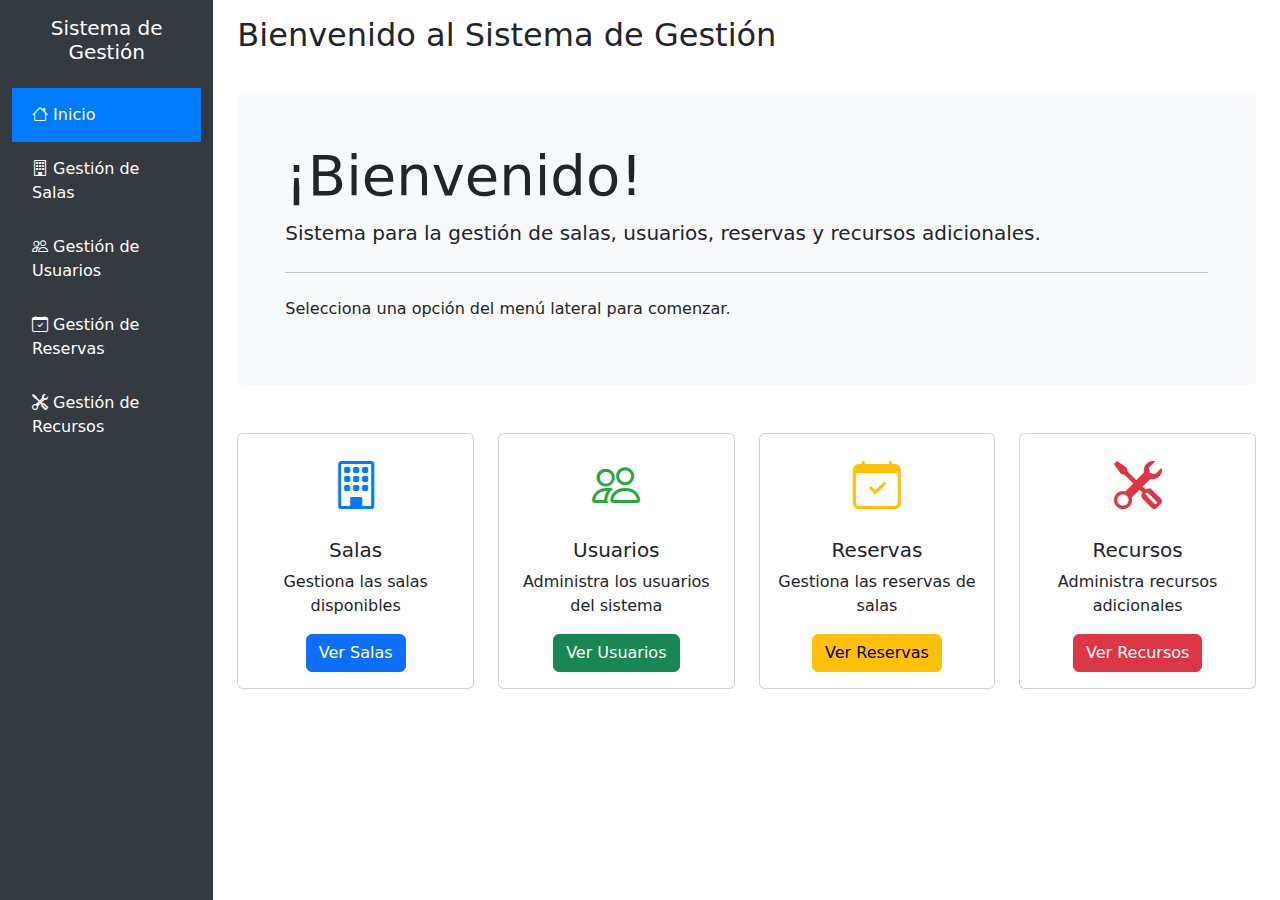
<file: src/main/resources/templates/index.html>
<!DOCTYPE html>
<html xmlns:th="http://www.thymeleaf.org">
<head>
    <meta charset="UTF-8">
    <meta name="viewport" content="width=device-width, initial-scale=1.0">
    <title>Sistema de Gestión - Inicio</title>

    <!-- Bootstrap CSS -->
    <link href="https://cdn.jsdelivr.net/npm/bootstrap@5.3.0/dist/css/bootstrap.min.css" rel="stylesheet">
    <link rel="stylesheet" href="https://cdn.jsdelivr.net/npm/bootstrap-icons@1.10.0/font/bootstrap-icons.css">

    <style>
        .sidebar {
            min-height: 100vh;
            background-color: #343a40;
        }
        .sidebar .nav-link {
            color: #fff;
            padding: 15px 20px;
        }
        .sidebar .nav-link:hover {
            background-color: #495057;
        }
        .sidebar .nav-link.active {
            background-color: #007bff;
        }
    </style>
</head>
<body>
<div class="container-fluid">
    <div class="row">
        <!-- Sidebar -->
        <nav class="col-md-2 d-md-block sidebar">
            <div class="position-sticky pt-3">
                <h5 class="text-white text-center mb-4">Sistema de Gestión</h5>
                <ul class="nav flex-column">
                    <li class="nav-item">
                        <a class="nav-link active" th:href="@{/}">
                            <i class="bi bi-house"></i> Inicio
                        </a>
                    </li>
                    <li class="nav-item">
                        <a class="nav-link" th:href="@{/view/sala}">
                            <i class="bi bi-building"></i> Gestión de Salas
                        </a>
                    </li>
                    <li class="nav-item">
                        <a class="nav-link" th:href="@{/view/usuario}">
                            <i class="bi bi-people"></i> Gestión de Usuarios
                        </a>
                    </li>
                    <li class="nav-item">
                        <a class="nav-link" th:href="@{/view/reserva}">
                            <i class="bi bi-calendar-check"></i> Gestión de Reservas
                        </a>
                    </li>
                    <li class="nav-item">
                        <a class="nav-link" th:href="@{/view/recurso}">
                            <i class="bi bi-tools"></i> Gestión de Recursos
                        </a>
                    </li>
                </ul>
            </div>
        </nav>

        <!-- Main content -->
        <main class="col-md-10 ms-sm-auto px-md-4">
            <div class="pt-3 pb-2 mb-3">
                <h2>Bienvenido al Sistema de Gestión</h2>
            </div>

            <div class="row mt-4">
                <div class="col-md-12">
                    <div class="jumbotron bg-light p-5 rounded">
                        <h1 class="display-4">¡Bienvenido!</h1>
                        <p class="lead">Sistema para la gestión de salas, usuarios, reservas y recursos adicionales.</p>
                        <hr class="my-4">
                        <p>Selecciona una opción del menú lateral para comenzar.</p>
                    </div>
                </div>
            </div>

            <div class="row mt-5">
                <div class="col-md-3">
                    <div class="card text-center">
                        <div class="card-body">
                            <i class="bi bi-building" style="font-size: 3rem; color: #007bff;"></i>
                            <h5 class="card-title mt-3">Salas</h5>
                            <p class="card-text">Gestiona las salas disponibles</p>
                            <a th:href="@{/view/sala}" class="btn btn-primary">Ver Salas</a>
                        </div>
                    </div>
                </div>

                <div class="col-md-3">
                    <div class="card text-center">
                        <div class="card-body">
                            <i class="bi bi-people" style="font-size: 3rem; color: #28a745;"></i>
                            <h5 class="card-title mt-3">Usuarios</h5>
                            <p class="card-text">Administra los usuarios del sistema</p>
                            <a th:href="@{/view/usuario}" class="btn btn-success">Ver Usuarios</a>
                        </div>
                    </div>
                </div>

                <div class="col-md-3">
                    <div class="card text-center">
                        <div class="card-body">
                            <i class="bi bi-calendar-check" style="font-size: 3rem; color: #ffc107;"></i>
                            <h5 class="card-title mt-3">Reservas</h5>
                            <p class="card-text">Gestiona las reservas de salas</p>
                            <a th:href="@{/view/reserva}" class="btn btn-warning">Ver Reservas</a>
                        </div>
                    </div>
                </div>

                <div class="col-md-3">
                    <div class="card text-center">
                        <div class="card-body">
                            <i class="bi bi-tools" style="font-size: 3rem; color: #dc3545;"></i>
                            <h5 class="card-title mt-3">Recursos</h5>
                            <p class="card-text">Administra recursos adicionales</p>
                            <a th:href="@{/view/recurso}" class="btn btn-danger">Ver Recursos</a>
                        </div>
                    </div>
                </div>
            </div>
        </main>
    </div>
</div>

<!-- Bootstrap JS -->
<script src="https://cdn.jsdelivr.net/npm/bootstrap@5.3.0/dist/js/bootstrap.bundle.min.js"></script>
</body>
</html>
</file>
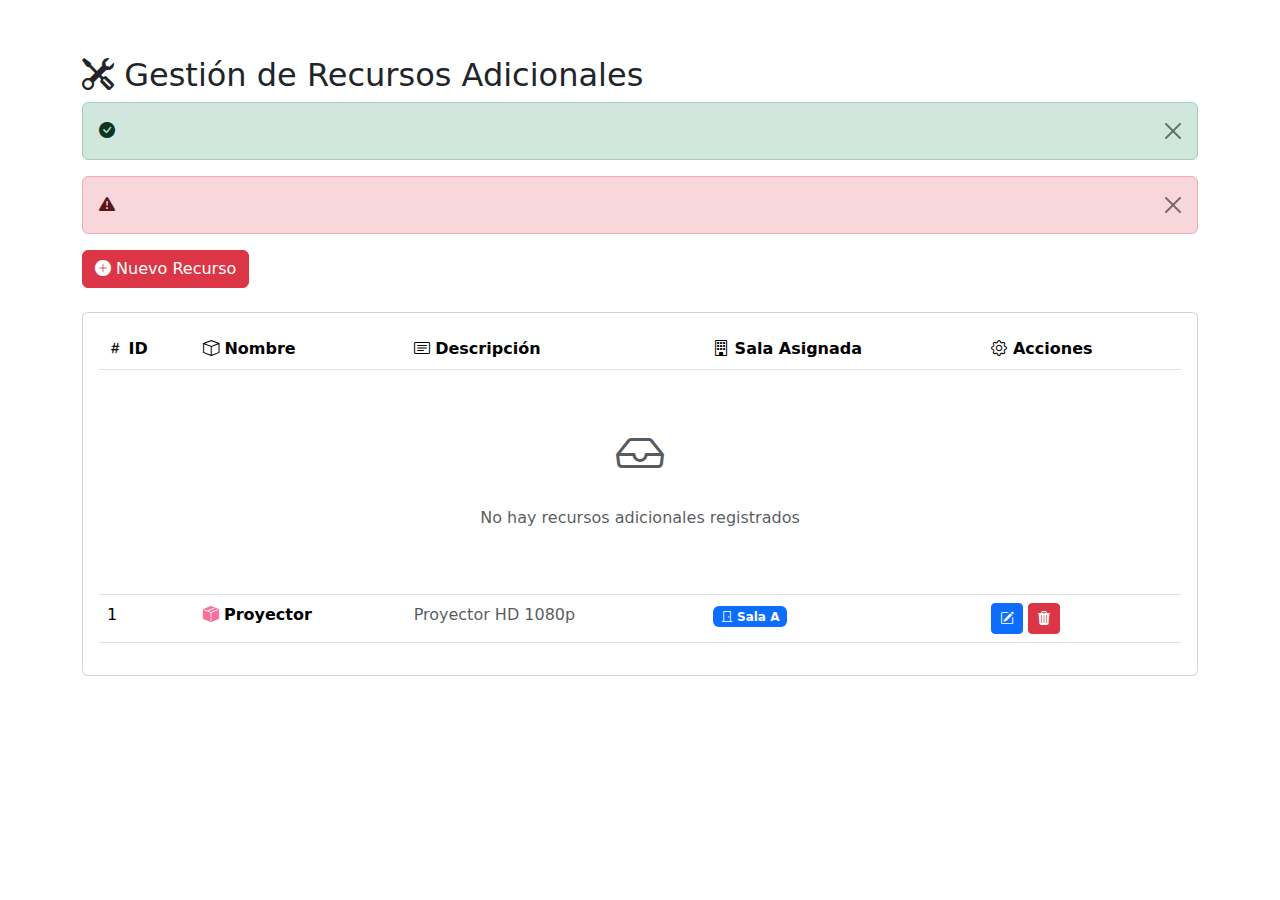
<file: src/main/resources/templates/recurso/lista.html>
<!DOCTYPE html>
<html xmlns:th="http://www.thymeleaf.org">
<head>
    <meta charset="UTF-8">
    <meta name="viewport" content="width=device-width, initial-scale=1.0">
    <title th:text="${title}">Gestión de Recursos</title>

    <!-- Bootstrap CSS -->
    <link href="https://cdn.jsdelivr.net/npm/bootstrap@5.3.0/dist/css/bootstrap.min.css" rel="stylesheet">
    <link rel="stylesheet" href="https://cdn.jsdelivr.net/npm/bootstrap-icons@1.10.0/font/bootstrap-icons.css">

    <!-- Custom CSS -->
    <link rel="stylesheet" th:href="@{/css/custom.css}">
</head>
<body>
<!-- Navbar Superior -->
<nav class="navbar navbar-expand-lg navbar-dark custom-navbar">
    <div class="container">
        <a class="navbar-brand" th:href="@{/}">
            <i class="bi bi-building-gear"></i>
            Sistema de Reservas
        </a>
        <button class="navbar-toggler" type="button" data-bs-toggle="collapse" data-bs-target="#navbarNav">
            <span class="navbar-toggler-icon"></span>
        </button>
        <div class="collapse navbar-collapse" id="navbarNav">
            <ul class="navbar-nav ms-auto">
                <li class="nav-item">
                    <a class="nav-link" th:href="@{/}">
                        <i class="bi bi-house-fill"></i> Inicio
                    </a>
                </li>
                <li class="nav-item">
                    <a class="nav-link" th:href="@{/view/sala}">
                        <i class="bi bi-building"></i> Salas
                    </a>
                </li>
                <li class="nav-item">
                    <a class="nav-link" th:href="@{/view/usuario}">
                        <i class="bi bi-people"></i> Usuarios
                    </a>
                </li>
                <li class="nav-item">
                    <a class="nav-link" th:href="@{/view/reserva}">
                        <i class="bi bi-calendar-check"></i> Reservas
                    </a>
                </li>
                <li class="nav-item">
                    <a class="nav-link active" th:href="@{/view/recurso}">
                        <i class="bi bi-tools"></i> Recursos
                    </a>
                </li>
            </ul>
        </div>
    </div>
</nav>

<!-- Main Content -->
<div class="container main-container">
    <h2 class="page-title border-gradient">
        <i class="bi bi-tools"></i> <span th:text="${title}">Gestión de Recursos Adicionales</span>
    </h2>

    <!-- Mensajes de éxito/error -->
    <div th:if="${success}" class="alert alert-success alert-dismissible fade show" role="alert">
        <i class="bi bi-check-circle-fill"></i> <span th:text="${success}"></span>
        <button type="button" class="btn-close" data-bs-dismiss="alert"></button>
    </div>

    <div th:if="${error}" class="alert alert-danger alert-dismissible fade show" role="alert">
        <i class="bi bi-exclamation-triangle-fill"></i> <span th:text="${error}"></span>
        <button type="button" class="btn-close" data-bs-dismiss="alert"></button>
    </div>

    <!-- Botón Nuevo Recurso -->
    <div class="mb-4">
        <a th:href="@{/view/recurso/nuevo}" class="btn btn-danger">
            <i class="bi bi-plus-circle-fill"></i> Nuevo Recurso
        </a>
    </div>

    <!-- Tabla de Recursos -->
    <div class="card">
        <div class="card-body table-container">
            <div class="table-responsive">
                <table class="table table-hover">
                    <thead>
                    <tr>
                        <th><i class="bi bi-hash"></i> ID</th>
                        <th><i class="bi bi-box"></i> Nombre</th>
                        <th><i class="bi bi-card-text"></i> Descripción</th>
                        <th><i class="bi bi-building"></i> Sala Asignada</th>
                        <th><i class="bi bi-gear"></i> Acciones</th>
                    </tr>
                    </thead>
                    <tbody>
                    <tr th:if="${recursos.empty}">
                        <td colspan="5" class="text-center text-muted py-5">
                            <i class="bi bi-inbox" style="font-size: 3rem;"></i>
                            <p class="mt-3">No hay recursos adicionales registrados</p>
                        </td>
                    </tr>
                    <tr th:each="recurso : ${recursos}">
                        <td th:text="${recurso.recursoId}">1</td>
                        <td>
                            <i class="bi bi-box-seam-fill" style="color: #fa709a;"></i>
                            <strong th:text="${recurso.nombre}">Proyector</strong>
                        </td>
                        <td>
                            <span class="text-muted" th:text="${recurso.descripcion}">Proyector HD 1080p</span>
                        </td>
                        <td>
                                    <span class="badge bg-primary">
                                        <i class="bi bi-door-closed"></i>
                                        <span th:text="${recurso.nombreSala}">Sala A</span>
                                    </span>
                        </td>
                        <td>
                            <a th:href="@{/view/recurso/editar/{id}(id=${recurso.recursoId})}"
                               class="btn btn-sm btn-primary" title="Editar">
                                <i class="bi bi-pencil-square"></i>
                            </a>
                            <a th:href="@{/view/recurso/eliminar/{id}(id=${recurso.recursoId})}"
                               class="btn btn-sm btn-danger"
                               title="Eliminar"
                               onclick="return confirm('¿Está seguro de eliminar este recurso?')">
                                <i class="bi bi-trash3-fill"></i>
                            </a>
                        </td>
                    </tr>
                    </tbody>
                </table>
            </div>
        </div>
    </div>
</div>

<!-- Bootstrap JS -->
<script src="https://cdn.jsdelivr.net/npm/bootstrap@5.3.0/dist/js/bootstrap.bundle.min.js"></script>
</body>
</html>
</file>
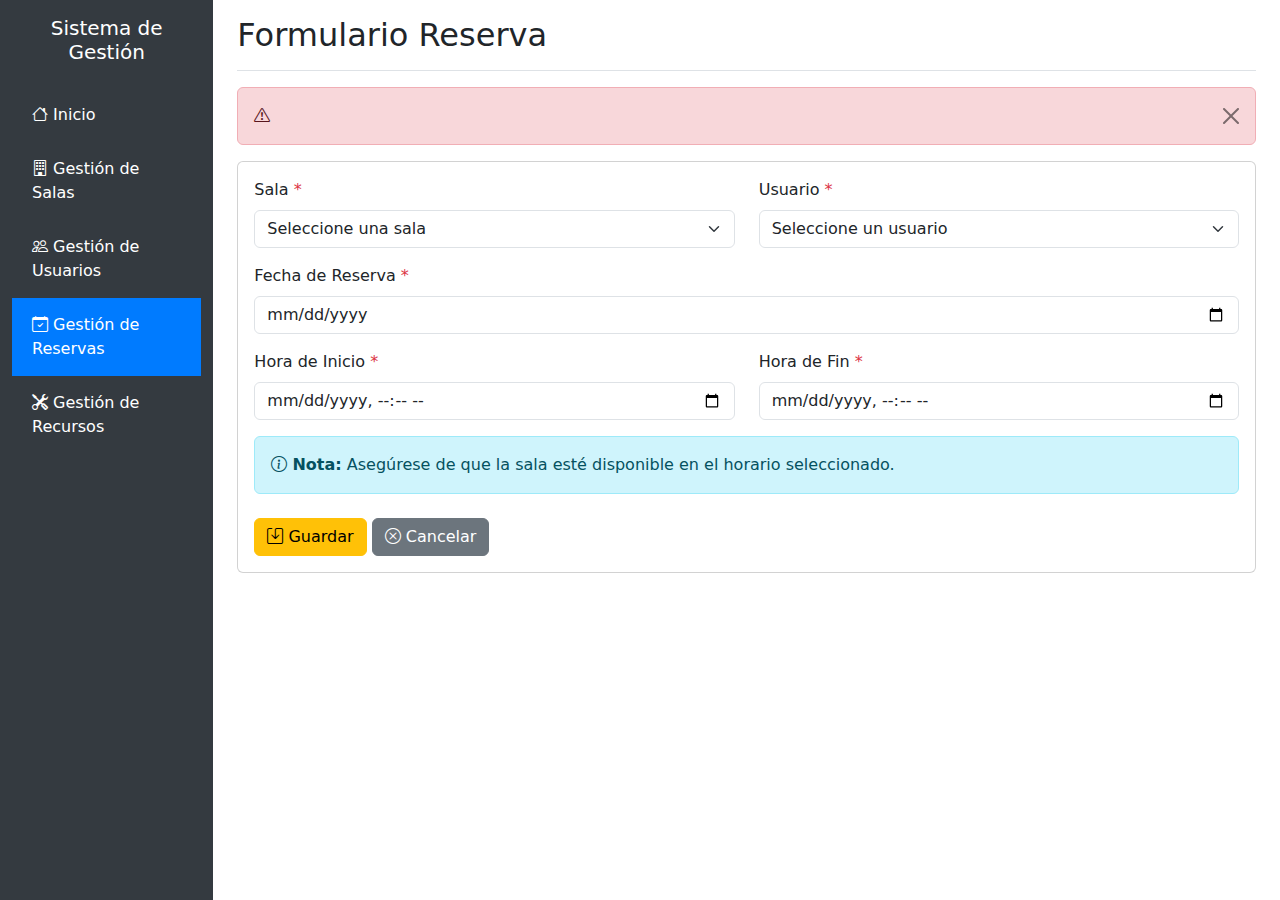
<file: src/main/resources/templates/reserva/formulario.html>
<!DOCTYPE html>
<html xmlns:th="http://www.thymeleaf.org">
<head>
    <meta charset="UTF-8">
    <meta name="viewport" content="width=device-width, initial-scale=1.0">
    <title th:text="${title}">Formulario Reserva</title>

    <!-- Bootstrap CSS -->
    <link href="https://cdn.jsdelivr.net/npm/bootstrap@5.3.0/dist/css/bootstrap.min.css" rel="stylesheet">
    <link rel="stylesheet" href="https://cdn.jsdelivr.net/npm/bootstrap-icons@1.10.0/font/bootstrap-icons.css">

    <style>
        .sidebar {
            min-height: 100vh;
            background-color: #343a40;
        }
        .sidebar .nav-link {
            color: #fff;
            padding: 15px 20px;
        }
        .sidebar .nav-link:hover {
            background-color: #495057;
        }
        .sidebar .nav-link.active {
            background-color: #007bff;
        }
    </style>
</head>
<body>
<div class="container-fluid">
    <div class="row">
        <!-- Sidebar -->
        <nav class="col-md-2 d-md-block sidebar">
            <div class="position-sticky pt-3">
                <h5 class="text-white text-center mb-4">Sistema de Gestión</h5>
                <ul class="nav flex-column">
                    <li class="nav-item">
                        <a class="nav-link" th:href="@{/}">
                            <i class="bi bi-house"></i> Inicio
                        </a>
                    </li>
                    <li class="nav-item">
                        <a class="nav-link" th:href="@{/view/sala}">
                            <i class="bi bi-building"></i> Gestión de Salas
                        </a>
                    </li>
                    <li class="nav-item">
                        <a class="nav-link" th:href="@{/view/usuario}">
                            <i class="bi bi-people"></i> Gestión de Usuarios
                        </a>
                    </li>
                    <li class="nav-item">
                        <a class="nav-link active" th:href="@{/view/reserva}">
                            <i class="bi bi-calendar-check"></i> Gestión de Reservas
                        </a>
                    </li>
                    <li class="nav-item">
                        <a class="nav-link" th:href="@{/view/recurso}">
                            <i class="bi bi-tools"></i> Gestión de Recursos
                        </a>
                    </li>
                </ul>
            </div>
        </nav>

        <!-- Main content -->
        <main class="col-md-10 ms-sm-auto px-md-4">
            <div class="pt-3 pb-2 mb-3 border-bottom">
                <h2 th:text="${title}">Formulario Reserva</h2>
            </div>

            <!-- Mensajes de error -->
            <div th:if="${error}" class="alert alert-danger alert-dismissible fade show" role="alert">
                <i class="bi bi-exclamation-triangle"></i> <span th:text="${error}"></span>
                <button type="button" class="btn-close" data-bs-dismiss="alert"></button>
            </div>

            <!-- Formulario -->
            <div class="card">
                <div class="card-body">
                    <form th:action="@{/view/reserva/guardar}" th:object="${reserva}" method="post">
                        <input type="hidden" th:field="*{reservaId}">

                        <div class="row">
                            <div class="col-md-6 mb-3">
                                <label for="salaId" class="form-label">Sala <span class="text-danger">*</span></label>
                                <select class="form-select"
                                        id="salaId"
                                        th:field="*{salaId}"
                                        th:classappend="${#fields.hasErrors('salaId')} ? 'is-invalid' : ''"
                                        required>
                                    <option value="">Seleccione una sala</option>
                                    <option th:each="sala : ${salas}"
                                            th:value="${sala.salaId}"
                                            th:text="${sala.nombre} + ' (Capacidad: ' + ${sala.capacidad} + ')'">
                                        Sala A
                                    </option>
                                </select>
                                <div class="invalid-feedback" th:if="${#fields.hasErrors('salaId')}" th:errors="*{salaId}">
                                    Error en sala
                                </div>
                            </div>

                            <div class="col-md-6 mb-3">
                                <label for="usuarioId" class="form-label">Usuario <span class="text-danger">*</span></label>
                                <select class="form-select"
                                        id="usuarioId"
                                        th:field="*{usuarioId}"
                                        th:classappend="${#fields.hasErrors('usuarioId')} ? 'is-invalid' : ''"
                                        required>
                                    <option value="">Seleccione un usuario</option>
                                    <option th:each="usuario : ${usuarios}"
                                            th:value="${usuario.usuarioId}"
                                            th:text="${usuario.nombre} + ' (' + ${usuario.rol} + ')'">
                                        Juan Pérez
                                    </option>
                                </select>
                                <div class="invalid-feedback" th:if="${#fields.hasErrors('usuarioId')}" th:errors="*{usuarioId}">
                                    Error en usuario
                                </div>
                            </div>
                        </div>

                        <div class="mb-3">
                            <label for="fecha" class="form-label">Fecha de Reserva <span class="text-danger">*</span></label>
                            <input type="date"
                                   class="form-control"
                                   id="fecha"
                                   th:field="*{fecha}"
                                   th:classappend="${#fields.hasErrors('fecha')} ? 'is-invalid' : ''"
                                   required>
                            <div class="invalid-feedback" th:if="${#fields.hasErrors('fecha')}" th:errors="*{fecha}">
                                Error en fecha
                            </div>
                        </div>

                        <div class="row">
                            <div class="col-md-6 mb-3">
                                <label for="horaInicio" class="form-label">Hora de Inicio <span class="text-danger">*</span></label>
                                <input type="datetime-local"
                                       class="form-control"
                                       id="horaInicio"
                                       th:field="*{horaInicio}"
                                       th:classappend="${#fields.hasErrors('horaInicio')} ? 'is-invalid' : ''"
                                       required>
                                <div class="invalid-feedback" th:if="${#fields.hasErrors('horaInicio')}" th:errors="*{horaInicio}">
                                    Error en hora inicio
                                </div>
                            </div>

                            <div class="col-md-6 mb-3">
                                <label for="horaFin" class="form-label">Hora de Fin <span class="text-danger">*</span></label>
                                <input type="datetime-local"
                                       class="form-control"
                                       id="horaFin"
                                       th:field="*{horaFin}"
                                       th:classappend="${#fields.hasErrors('horaFin')} ? 'is-invalid' : ''"
                                       required>
                                <div class="invalid-feedback" th:if="${#fields.hasErrors('horaFin')}" th:errors="*{horaFin}">
                                    Error en hora fin
                                </div>
                            </div>
                        </div>

                        <div class="alert alert-info">
                            <i class="bi bi-info-circle"></i>
                            <strong>Nota:</strong> Asegúrese de que la sala esté disponible en el horario seleccionado.
                        </div>

                        <div class="mt-4">
                            <button type="submit" class="btn btn-warning">
                                <i class="bi bi-save"></i>
                                <span th:text="${isEdit} ? 'Actualizar' : 'Guardar'">Guardar</span>
                            </button>
                            <a th:href="@{/view/reserva}" class="btn btn-secondary">
                                <i class="bi bi-x-circle"></i> Cancelar
                            </a>
                        </div>
                    </form>
                </div>
            </div>
        </main>
    </div>
</div>

<!-- Bootstrap JS -->
<script src="https://cdn.jsdelivr.net/npm/bootstrap@5.3.0/dist/js/bootstrap.bundle.min.js"></script>
</body>
</html>
</file>
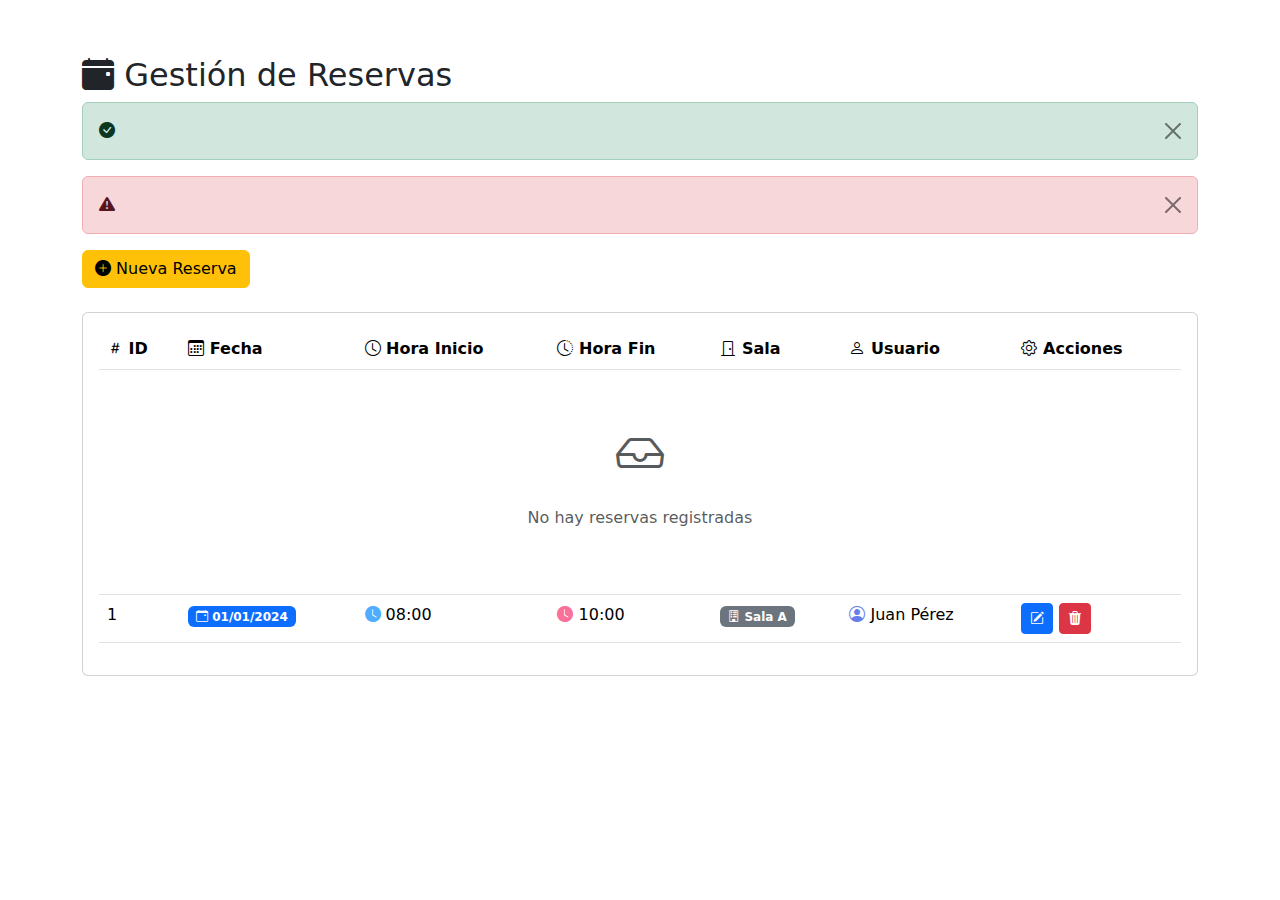
<file: src/main/resources/templates/reserva/lista.html>
<!DOCTYPE html>
<html xmlns:th="http://www.thymeleaf.org">
<head>
    <meta charset="UTF-8">
    <meta name="viewport" content="width=device-width, initial-scale=1.0">
    <title th:text="${title}">Gestión de Reservas</title>

    <!-- Bootstrap CSS -->
    <link href="https://cdn.jsdelivr.net/npm/bootstrap@5.3.0/dist/css/bootstrap.min.css" rel="stylesheet">
    <link rel="stylesheet" href="https://cdn.jsdelivr.net/npm/bootstrap-icons@1.10.0/font/bootstrap-icons.css">

    <!-- Custom CSS -->
    <link rel="stylesheet" th:href="@{/css/custom.css}">
</head>
<body>
<!-- Navbar Superior -->
<nav class="navbar navbar-expand-lg navbar-dark custom-navbar">
    <div class="container">
        <a class="navbar-brand" th:href="@{/}">
            <i class="bi bi-building-gear"></i>
            Sistema de Reservas
        </a>
        <button class="navbar-toggler" type="button" data-bs-toggle="collapse" data-bs-target="#navbarNav">
            <span class="navbar-toggler-icon"></span>
        </button>
        <div class="collapse navbar-collapse" id="navbarNav">
            <ul class="navbar-nav ms-auto">
                <li class="nav-item">
                    <a class="nav-link" th:href="@{/}">
                        <i class="bi bi-house-fill"></i> Inicio
                    </a>
                </li>
                <li class="nav-item">
                    <a class="nav-link" th:href="@{/view/sala}">
                        <i class="bi bi-building"></i> Salas
                    </a>
                </li>
                <li class="nav-item">
                    <a class="nav-link" th:href="@{/view/usuario}">
                        <i class="bi bi-people"></i> Usuarios
                    </a>
                </li>
                <li class="nav-item">
                    <a class="nav-link active" th:href="@{/view/reserva}">
                        <i class="bi bi-calendar-check"></i> Reservas
                    </a>
                </li>
                <li class="nav-item">
                    <a class="nav-link" th:href="@{/view/recurso}">
                        <i class="bi bi-tools"></i> Recursos
                    </a>
                </li>
            </ul>
        </div>
    </div>
</nav>

<!-- Main Content -->
<div class="container main-container">
    <h2 class="page-title border-gradient">
        <i class="bi bi-calendar-event-fill"></i> <span th:text="${title}">Gestión de Reservas</span>
    </h2>

    <!-- Mensajes de éxito/error -->
    <div th:if="${success}" class="alert alert-success alert-dismissible fade show" role="alert">
        <i class="bi bi-check-circle-fill"></i> <span th:text="${success}"></span>
        <button type="button" class="btn-close" data-bs-dismiss="alert"></button>
    </div>

    <div th:if="${error}" class="alert alert-danger alert-dismissible fade show" role="alert">
        <i class="bi bi-exclamation-triangle-fill"></i> <span th:text="${error}"></span>
        <button type="button" class="btn-close" data-bs-dismiss="alert"></button>
    </div>

    <!-- Botón Nueva Reserva -->
    <div class="mb-4">
        <a th:href="@{/view/reserva/nuevo}" class="btn btn-warning">
            <i class="bi bi-plus-circle-fill"></i> Nueva Reserva
        </a>
    </div>

    <!-- Tabla de Reservas -->
    <div class="card">
        <div class="card-body table-container">
            <div class="table-responsive">
                <table class="table table-hover">
                    <thead>
                    <tr>
                        <th><i class="bi bi-hash"></i> ID</th>
                        <th><i class="bi bi-calendar3"></i> Fecha</th>
                        <th><i class="bi bi-clock"></i> Hora Inicio</th>
                        <th><i class="bi bi-clock-history"></i> Hora Fin</th>
                        <th><i class="bi bi-door-closed"></i> Sala</th>
                        <th><i class="bi bi-person"></i> Usuario</th>
                        <th><i class="bi bi-gear"></i> Acciones</th>
                    </tr>
                    </thead>
                    <tbody>
                    <tr th:if="${reservas.empty}">
                        <td colspan="7" class="text-center text-muted py-5">
                            <i class="bi bi-inbox" style="font-size: 3rem;"></i>
                            <p class="mt-3">No hay reservas registradas</p>
                        </td>
                    </tr>
                    <tr th:each="reserva : ${reservas}">
                        <td th:text="${reserva.reservaId}">1</td>
                        <td>
                                    <span class="badge bg-primary">
                                        <i class="bi bi-calendar-event"></i>
                                        <span th:text="${#temporals.format(reserva.fecha, 'dd/MM/yyyy')}">01/01/2024</span>
                                    </span>
                        </td>
                        <td>
                            <i class="bi bi-clock-fill" style="color: #4facfe;"></i>
                            <span th:text="${#temporals.format(reserva.horaInicio, 'HH:mm')}">08:00</span>
                        </td>
                        <td>
                            <i class="bi bi-clock-fill" style="color: #fa709a;"></i>
                            <span th:text="${#temporals.format(reserva.horaFin, 'HH:mm')}">10:00</span>
                        </td>
                        <td>
                                    <span class="badge bg-secondary">
                                        <i class="bi bi-building"></i>
                                        <span th:text="${reserva.nombreSala}">Sala A</span>
                                    </span>
                        </td>
                        <td>
                            <i class="bi bi-person-circle" style="color: #667eea;"></i>
                            <span th:text="${reserva.nameUsuario}">Juan Pérez</span>
                        </td>
                        <td>
                            <a th:href="@{/view/reserva/editar/{id}(id=${reserva.reservaId})}"
                               class="btn btn-sm btn-primary" title="Editar">
                                <i class="bi bi-pencil-square"></i>
                            </a>
                            <a th:href="@{/view/reserva/eliminar/{id}(id=${reserva.reservaId})}"
                               class="btn btn-sm btn-danger"
                               title="Eliminar"
                               onclick="return confirm('¿Está seguro de eliminar esta reserva?')">
                                <i class="bi bi-trash3-fill"></i>
                            </a>
                        </td>
                    </tr>
                    </tbody>
                </table>
            </div>
        </div>
    </div>
</div>

<!-- Bootstrap JS -->
<script src="https://cdn.jsdelivr.net/npm/bootstrap@5.3.0/dist/js/bootstrap.bundle.min.js"></script>
</body>
</html>
</file>
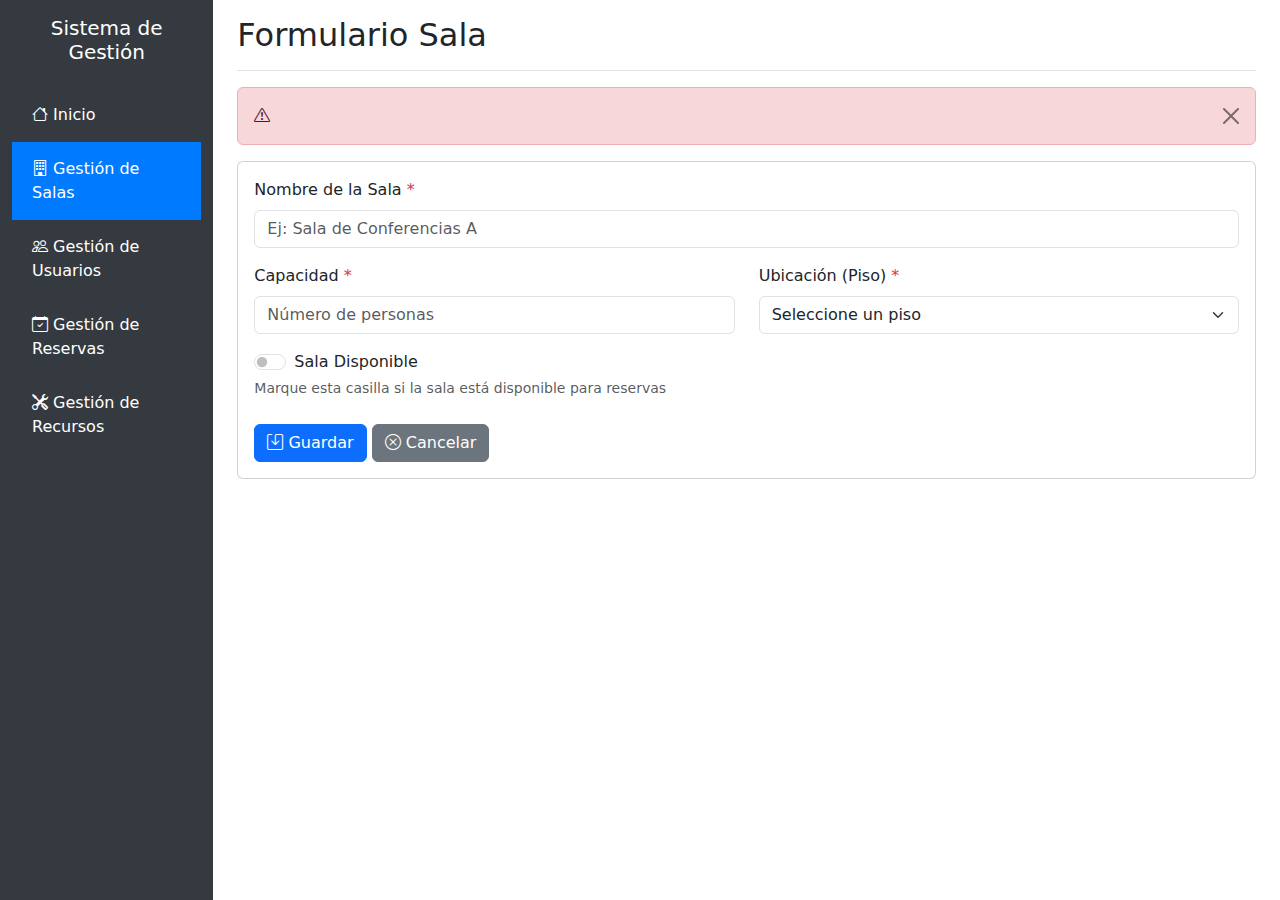
<file: src/main/resources/templates/sala/formulario.html>
<!DOCTYPE html>
<html xmlns:th="http://www.thymeleaf.org">
<head>
    <meta charset="UTF-8">
    <meta name="viewport" content="width=device-width, initial-scale=1.0">
    <title th:text="${title}">Formulario Sala</title>

    <!-- Bootstrap CSS -->
    <link href="https://cdn.jsdelivr.net/npm/bootstrap@5.3.0/dist/css/bootstrap.min.css" rel="stylesheet">
    <link rel="stylesheet" href="https://cdn.jsdelivr.net/npm/bootstrap-icons@1.10.0/font/bootstrap-icons.css">

    <style>
        .sidebar {
            min-height: 100vh;
            background-color: #343a40;
        }
        .sidebar .nav-link {
            color: #fff;
            padding: 15px 20px;
        }
        .sidebar .nav-link:hover {
            background-color: #495057;
        }
        .sidebar .nav-link.active {
            background-color: #007bff;
        }
    </style>
</head>
<body>
<div class="container-fluid">
    <div class="row">
        <!-- Sidebar -->
        <nav class="col-md-2 d-md-block sidebar">
            <div class="position-sticky pt-3">
                <h5 class="text-white text-center mb-4">Sistema de Gestión</h5>
                <ul class="nav flex-column">
                    <li class="nav-item">
                        <a class="nav-link" th:href="@{/}">
                            <i class="bi bi-house"></i> Inicio
                        </a>
                    </li>
                    <li class="nav-item">
                        <a class="nav-link active" th:href="@{/view/sala}">
                            <i class="bi bi-building"></i> Gestión de Salas
                        </a>
                    </li>
                    <li class="nav-item">
                        <a class="nav-link" th:href="@{/view/usuario}">
                            <i class="bi bi-people"></i> Gestión de Usuarios
                        </a>
                    </li>
                    <li class="nav-item">
                        <a class="nav-link" th:href="@{/view/reserva}">
                            <i class="bi bi-calendar-check"></i> Gestión de Reservas
                        </a>
                    </li>
                    <li class="nav-item">
                        <a class="nav-link" th:href="@{/view/recurso}">
                            <i class="bi bi-tools"></i> Gestión de Recursos
                        </a>
                    </li>
                </ul>
            </div>
        </nav>

        <!-- Main content -->
        <main class="col-md-10 ms-sm-auto px-md-4">
            <div class="pt-3 pb-2 mb-3 border-bottom">
                <h2 th:text="${title}">Formulario Sala</h2>
            </div>

            <!-- Mensajes de error -->
            <div th:if="${error}" class="alert alert-danger alert-dismissible fade show" role="alert">
                <i class="bi bi-exclamation-triangle"></i> <span th:text="${error}"></span>
                <button type="button" class="btn-close" data-bs-dismiss="alert"></button>
            </div>

            <!-- Formulario -->
            <div class="card">
                <div class="card-body">
                    <form th:action="@{/view/sala/guardar}" th:object="${sala}" method="post">
                        <input type="hidden" th:field="*{salaId}">

                        <div class="mb-3">
                            <label for="nombre" class="form-label">Nombre de la Sala <span class="text-danger">*</span></label>
                            <input type="text"
                                   class="form-control"
                                   id="nombre"
                                   th:field="*{nombre}"
                                   th:classappend="${#fields.hasErrors('nombre')} ? 'is-invalid' : ''"
                                   placeholder="Ej: Sala de Conferencias A"
                                   required>
                            <div class="invalid-feedback" th:if="${#fields.hasErrors('nombre')}" th:errors="*{nombre}">
                                Error en nombre
                            </div>
                        </div>

                        <div class="row">
                            <div class="col-md-6 mb-3">
                                <label for="capacidad" class="form-label">Capacidad <span class="text-danger">*</span></label>
                                <input type="number"
                                       class="form-control"
                                       id="capacidad"
                                       th:field="*{capacidad}"
                                       th:classappend="${#fields.hasErrors('capacidad')} ? 'is-invalid' : ''"
                                       placeholder="Número de personas"
                                       min="1"
                                       required>
                                <div class="invalid-feedback" th:if="${#fields.hasErrors('capacidad')}" th:errors="*{capacidad}">
                                    Error en capacidad
                                </div>
                            </div>

                            <div class="col-md-6 mb-3">
                                <label for="ubicacion" class="form-label">Ubicación (Piso) <span class="text-danger">*</span></label>
                                <select class="form-select"
                                        id="ubicacion"
                                        th:field="*{ubicacion}"
                                        th:classappend="${#fields.hasErrors('ubicacion')} ? 'is-invalid' : ''"
                                        required>
                                    <option value="">Seleccione un piso</option>
                                    <option value="1">Piso 1</option>
                                    <option value="2">Piso 2</option>
                                    <option value="3">Piso 3</option>
                                    <option value="4">Piso 4</option>
                                    <option value="5">Piso 5</option>
                                </select>
                                <div class="invalid-feedback" th:if="${#fields.hasErrors('ubicacion')}" th:errors="*{ubicacion}">
                                    Error en ubicación
                                </div>
                            </div>
                        </div>

                        <div class="mb-3">
                            <div class="form-check form-switch">
                                <input class="form-check-input"
                                       type="checkbox"
                                       id="estado"
                                       th:field="*{estado}">
                                <label class="form-check-label" for="estado">
                                    Sala Disponible
                                </label>
                            </div>
                            <small class="form-text text-muted">
                                Marque esta casilla si la sala está disponible para reservas
                            </small>
                        </div>

                        <div class="mt-4">
                            <button type="submit" class="btn btn-primary">
                                <i class="bi bi-save"></i>
                                <span th:text="${isEdit} ? 'Actualizar' : 'Guardar'">Guardar</span>
                            </button>
                            <a th:href="@{/view/sala}" class="btn btn-secondary">
                                <i class="bi bi-x-circle"></i> Cancelar
                            </a>
                        </div>
                    </form>
                </div>
            </div>
        </main>
    </div>
</div>

<!-- Bootstrap JS -->
<script src="https://cdn.jsdelivr.net/npm/bootstrap@5.3.0/dist/js/bootstrap.bundle.min.js"></script>
</body>
</html>
</file>
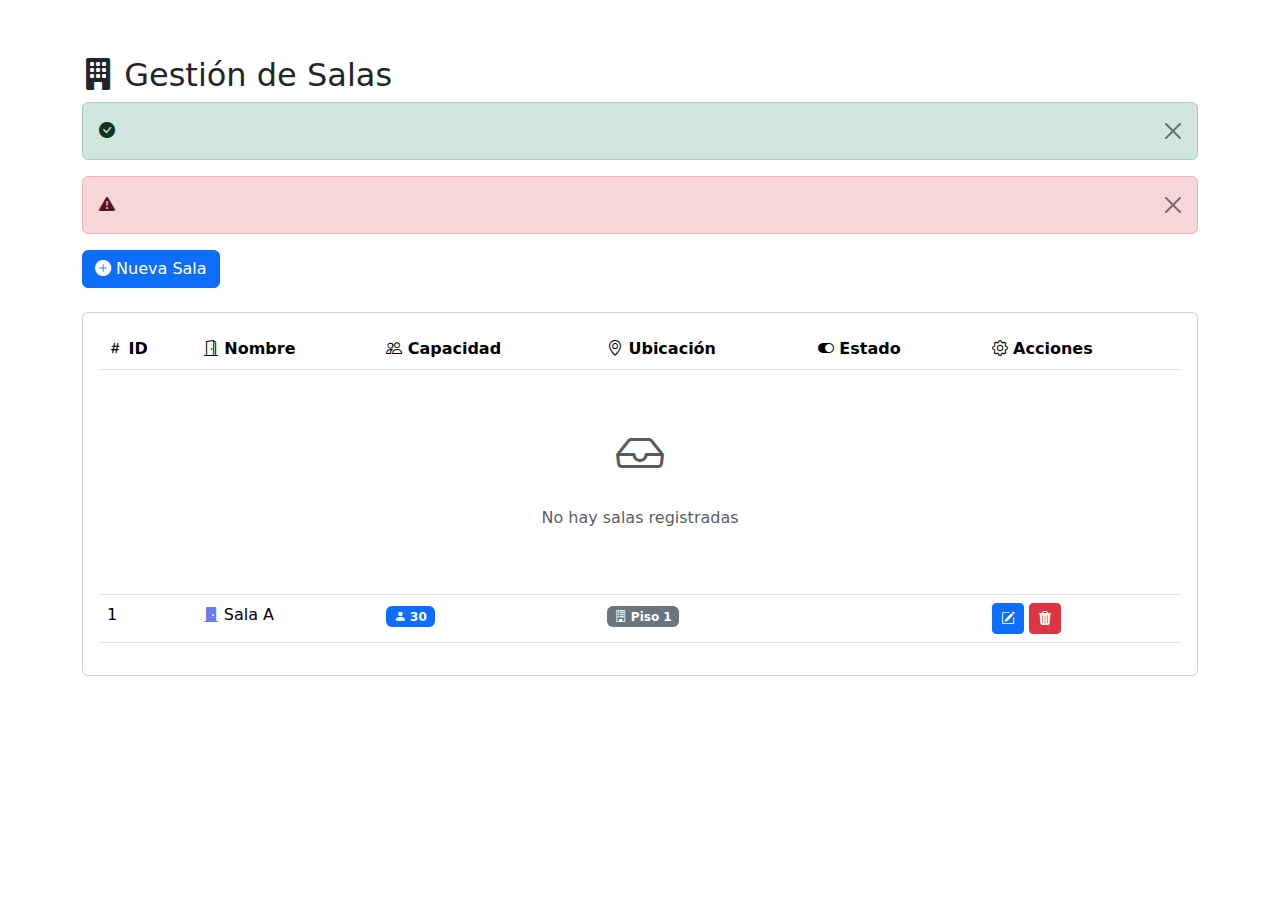
<file: src/main/resources/templates/sala/lista.html>
<!DOCTYPE html>
<html xmlns:th="http://www.thymeleaf.org">
<head>
    <meta charset="UTF-8">
    <meta name="viewport" content="width=device-width, initial-scale=1.0">
    <title th:text="${title}">Gestión de Salas</title>

    <!-- Bootstrap CSS -->
    <link href="https://cdn.jsdelivr.net/npm/bootstrap@5.3.0/dist/css/bootstrap.min.css" rel="stylesheet">
    <link rel="stylesheet" href="https://cdn.jsdelivr.net/npm/bootstrap-icons@1.10.0/font/bootstrap-icons.css">

    <!-- Custom CSS -->
    <link rel="stylesheet" th:href="@{/css/custom.css}">
</head>
<body>
<!-- Navbar Superior -->
<nav class="navbar navbar-expand-lg navbar-dark custom-navbar">
    <div class="container">
        <a class="navbar-brand" th:href="@{/}">
            <i class="bi bi-building-gear"></i>
            Sistema de Reservas
        </a>
        <button class="navbar-toggler" type="button" data-bs-toggle="collapse" data-bs-target="#navbarNav">
            <span class="navbar-toggler-icon"></span>
        </button>
        <div class="collapse navbar-collapse" id="navbarNav">
            <ul class="navbar-nav ms-auto">
                <li class="nav-item">
                    <a class="nav-link" th:href="@{/}">
                        <i class="bi bi-house-fill"></i> Inicio
                    </a>
                </li>
                <li class="nav-item">
                    <a class="nav-link active" th:href="@{/view/sala}">
                        <i class="bi bi-building"></i> Salas
                    </a>
                </li>
                <li class="nav-item">
                    <a class="nav-link" th:href="@{/view/usuario}">
                        <i class="bi bi-people"></i> Usuarios
                    </a>
                </li>
                <li class="nav-item">
                    <a class="nav-link" th:href="@{/view/reserva}">
                        <i class="bi bi-calendar-check"></i> Reservas
                    </a>
                </li>
                <li class="nav-item">
                    <a class="nav-link" th:href="@{/view/recurso}">
                        <i class="bi bi-tools"></i> Recursos
                    </a>
                </li>
            </ul>
        </div>
    </div>
</nav>

<!-- Main Content -->
<div class="container main-container">
    <h2 class="page-title border-gradient">
        <i class="bi bi-building-fill"></i> <span th:text="${title}">Gestión de Salas</span>
    </h2>

    <!-- Mensajes de éxito/error -->
    <div th:if="${success}" class="alert alert-success alert-dismissible fade show" role="alert">
        <i class="bi bi-check-circle-fill"></i> <span th:text="${success}"></span>
        <button type="button" class="btn-close" data-bs-dismiss="alert"></button>
    </div>

    <div th:if="${error}" class="alert alert-danger alert-dismissible fade show" role="alert">
        <i class="bi bi-exclamation-triangle-fill"></i> <span th:text="${error}"></span>
        <button type="button" class="btn-close" data-bs-dismiss="alert"></button>
    </div>

    <!-- Botón Nueva Sala -->
    <div class="mb-4">
        <a th:href="@{/view/sala/nuevo}" class="btn btn-primary">
            <i class="bi bi-plus-circle-fill"></i> Nueva Sala
        </a>
    </div>

    <!-- Tabla de Salas -->
    <div class="card">
        <div class="card-body table-container">
            <div class="table-responsive">
                <table class="table table-hover">
                    <thead>
                    <tr>
                        <th><i class="bi bi-hash"></i> ID</th>
                        <th><i class="bi bi-door-open"></i> Nombre</th>
                        <th><i class="bi bi-people"></i> Capacidad</th>
                        <th><i class="bi bi-geo-alt"></i> Ubicación</th>
                        <th><i class="bi bi-toggle-on"></i> Estado</th>
                        <th><i class="bi bi-gear"></i> Acciones</th>
                    </tr>
                    </thead>
                    <tbody>
                    <tr th:if="${salas.empty}">
                        <td colspan="6" class="text-center text-muted py-5">
                            <i class="bi bi-inbox" style="font-size: 3rem;"></i>
                            <p class="mt-3">No hay salas registradas</p>
                        </td>
                    </tr>
                    <tr th:each="sala : ${salas}">
                        <td th:text="${sala.salaId}">1</td>
                        <td>
                            <i class="bi bi-door-closed-fill" style="color: #667eea;"></i>
                            <span th:text="${sala.nombre}">Sala A</span>
                        </td>
                        <td>
                                    <span class="badge bg-primary">
                                        <i class="bi bi-person-fill"></i>
                                        <span th:text="${sala.capacidad}">30</span>
                                    </span>
                        </td>
                        <td>
                                    <span class="badge bg-secondary">
                                        <i class="bi bi-building"></i>
                                        Piso <span th:text="${sala.ubicacion}">1</span>
                                    </span>
                        </td>
                        <td>
                                    <span class="badge"
                                          th:classappend="${sala.estado} ? 'bg-success' : 'bg-danger'">
                                        <i th:class="${sala.estado} ? 'bi bi-check-circle-fill' : 'bi bi-x-circle-fill'"></i>
                                        <span th:text="${sala.estado} ? 'Disponible' : 'No Disponible'">Disponible</span>
                                    </span>
                        </td>
                        <td>
                            <a th:href="@{/view/sala/editar/{id}(id=${sala.salaId})}"
                               class="btn btn-sm btn-primary" title="Editar">
                                <i class="bi bi-pencil-square"></i>
                            </a>
                            <a th:href="@{/view/sala/eliminar/{id}(id=${sala.salaId})}"
                               class="btn btn-sm btn-danger"
                               title="Eliminar"
                               onclick="return confirm('¿Está seguro de eliminar esta sala?')">
                                <i class="bi bi-trash3-fill"></i>
                            </a>
                        </td>
                    </tr>
                    </tbody>
                </table>
            </div>
        </div>
    </div>
</div>

<!-- Bootstrap JS -->
<script src="https://cdn.jsdelivr.net/npm/bootstrap@5.3.0/dist/js/bootstrap.bundle.min.js"></script>
</body>
</html>
</file>
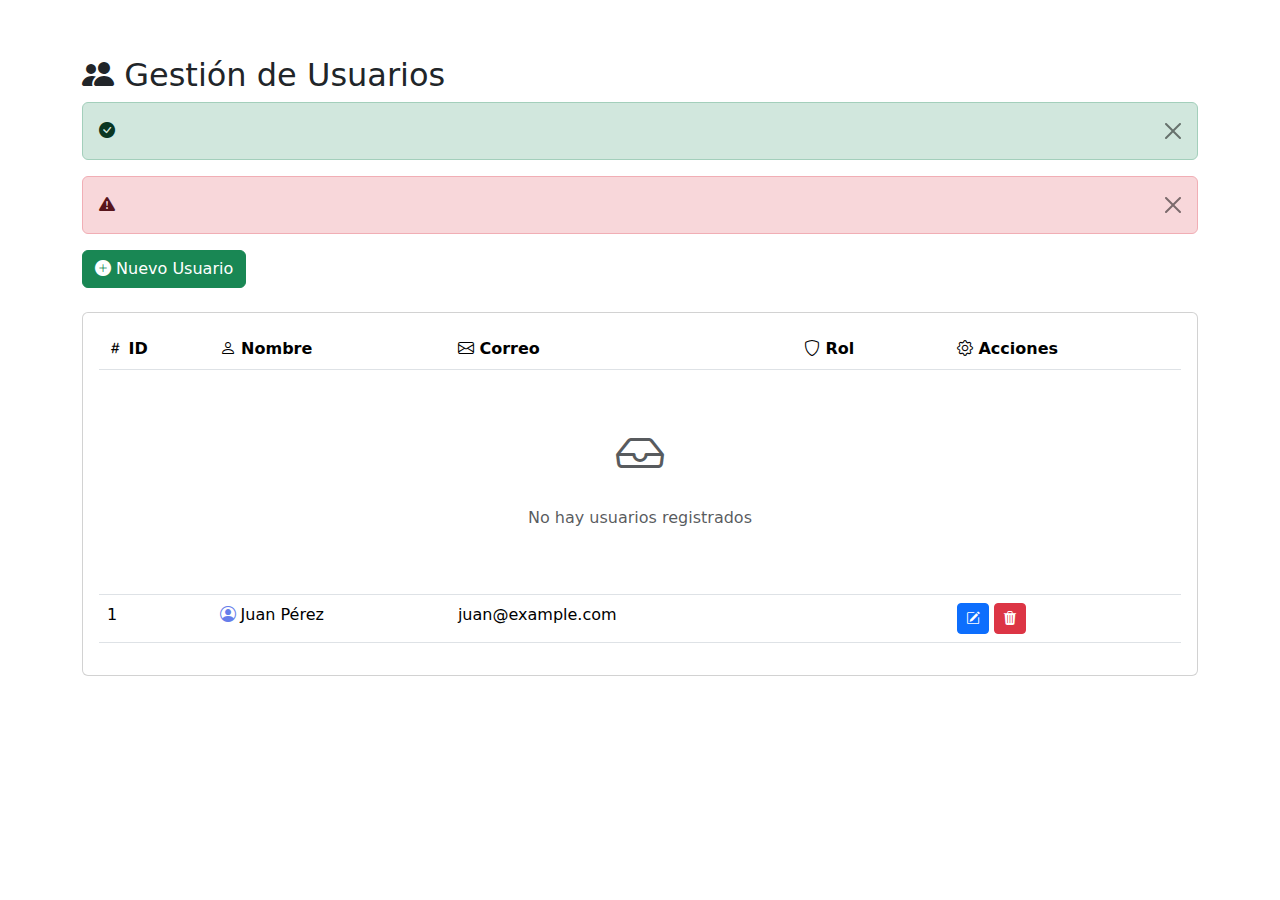
<file: src/main/resources/templates/usuario/lista.html>
<!DOCTYPE html>
<html xmlns:th="http://www.thymeleaf.org">
<head>
    <meta charset="UTF-8">
    <meta name="viewport" content="width=device-width, initial-scale=1.0">
    <title th:text="${title}">Gestión de Usuarios</title>

    <!-- Bootstrap CSS -->
    <link href="https://cdn.jsdelivr.net/npm/bootstrap@5.3.0/dist/css/bootstrap.min.css" rel="stylesheet">
    <link rel="stylesheet" href="https://cdn.jsdelivr.net/npm/bootstrap-icons@1.10.0/font/bootstrap-icons.css">

    <!-- Custom CSS -->
    <link rel="stylesheet" th:href="@{/css/custom.css}">
</head>
<body>
<!-- Navbar Superior -->
<nav class="navbar navbar-expand-lg navbar-dark custom-navbar">
    <div class="container">
        <a class="navbar-brand" th:href="@{/}">
            <i class="bi bi-building-gear"></i>
            Sistema de Reservas
        </a>
        <button class="navbar-toggler" type="button" data-bs-toggle="collapse" data-bs-target="#navbarNav">
            <span class="navbar-toggler-icon"></span>
        </button>
        <div class="collapse navbar-collapse" id="navbarNav">
            <ul class="navbar-nav ms-auto">
                <li class="nav-item">
                    <a class="nav-link" th:href="@{/}">
                        <i class="bi bi-house-fill"></i> Inicio
                    </a>
                </li>
                <li class="nav-item">
                    <a class="nav-link" th:href="@{/view/sala}">
                        <i class="bi bi-building"></i> Salas
                    </a>
                </li>
                <li class="nav-item">
                    <a class="nav-link active" th:href="@{/view/usuario}">
                        <i class="bi bi-people"></i> Usuarios
                    </a>
                </li>
                <li class="nav-item">
                    <a class="nav-link" th:href="@{/view/reserva}">
                        <i class="bi bi-calendar-check"></i> Reservas
                    </a>
                </li>
                <li class="nav-item">
                    <a class="nav-link" th:href="@{/view/recurso}">
                        <i class="bi bi-tools"></i> Recursos
                    </a>
                </li>
            </ul>
        </div>
    </div>
</nav>

<!-- Main Content -->
<div class="container main-container">
    <h2 class="page-title border-gradient">
        <i class="bi bi-people-fill"></i> <span th:text="${title}">Gestión de Usuarios</span>
    </h2>

    <!-- Mensajes de éxito/error -->
    <div th:if="${success}" class="alert alert-success alert-dismissible fade show" role="alert">
        <i class="bi bi-check-circle-fill"></i> <span th:text="${success}"></span>
        <button type="button" class="btn-close" data-bs-dismiss="alert"></button>
    </div>

    <div th:if="${error}" class="alert alert-danger alert-dismissible fade show" role="alert">
        <i class="bi bi-exclamation-triangle-fill"></i> <span th:text="${error}"></span>
        <button type="button" class="btn-close" data-bs-dismiss="alert"></button>
    </div>

    <!-- Botón Nuevo Usuario -->
    <div class="mb-4">
        <a th:href="@{/view/usuario/nuevo}" class="btn btn-success">
            <i class="bi bi-plus-circle-fill"></i> Nuevo Usuario
        </a>
    </div>

    <!-- Tabla de Usuarios -->
    <div class="card">
        <div class="card-body table-container">
            <div class="table-responsive">
                <table class="table table-hover">
                    <thead>
                    <tr>
                        <th><i class="bi bi-hash"></i> ID</th>
                        <th><i class="bi bi-person"></i> Nombre</th>
                        <th><i class="bi bi-envelope"></i> Correo</th>
                        <th><i class="bi bi-shield"></i> Rol</th>
                        <th><i class="bi bi-gear"></i> Acciones</th>
                    </tr>
                    </thead>
                    <tbody>
                    <tr th:if="${usuarios.empty}">
                        <td colspan="5" class="text-center text-muted py-5">
                            <i class="bi bi-inbox" style="font-size: 3rem;"></i>
                            <p class="mt-3">No hay usuarios registrados</p>
                        </td>
                    </tr>
                    <tr th:each="usuario : ${usuarios}">
                        <td th:text="${usuario.usuarioId}">1</td>
                        <td>
                            <i class="bi bi-person-circle" style="color: #667eea;"></i>
                            <span th:text="${usuario.nombre}">Juan Pérez</span>
                        </td>
                        <td th:text="${usuario.correo}">juan@example.com</td>
                        <td>
                                    <span class="badge"
                                          th:classappend="${usuario.rol.name() == 'ADMIN'} ? 'bg-danger' :
                                                         (${usuario.rol.name() == 'DOCENTE'} ? 'bg-primary' : 'bg-secondary')"
                                          th:text="${usuario.rol}">ADMIN</span>
                        </td>
                        <td>
                            <a th:href="@{/view/usuario/editar/{id}(id=${usuario.usuarioId})}"
                               class="btn btn-sm btn-primary" title="Editar">
                                <i class="bi bi-pencil-square"></i>
                            </a>
                            <a th:href="@{/view/usuario/eliminar/{id}(id=${usuario.usuarioId})}"
                               class="btn btn-sm btn-danger"
                               title="Eliminar"
                               onclick="return confirm('¿Está seguro de eliminar este usuario?')">
                                <i class="bi bi-trash3-fill"></i>
                            </a>
                        </td>
                    </tr>
                    </tbody>
                </table>
            </div>
        </div>
    </div>
</div>

<!-- Bootstrap JS -->
<script src="https://cdn.jsdelivr.net/npm/bootstrap@5.3.0/dist/js/bootstrap.bundle.min.js"></script>
</body>
</html>
</file>
